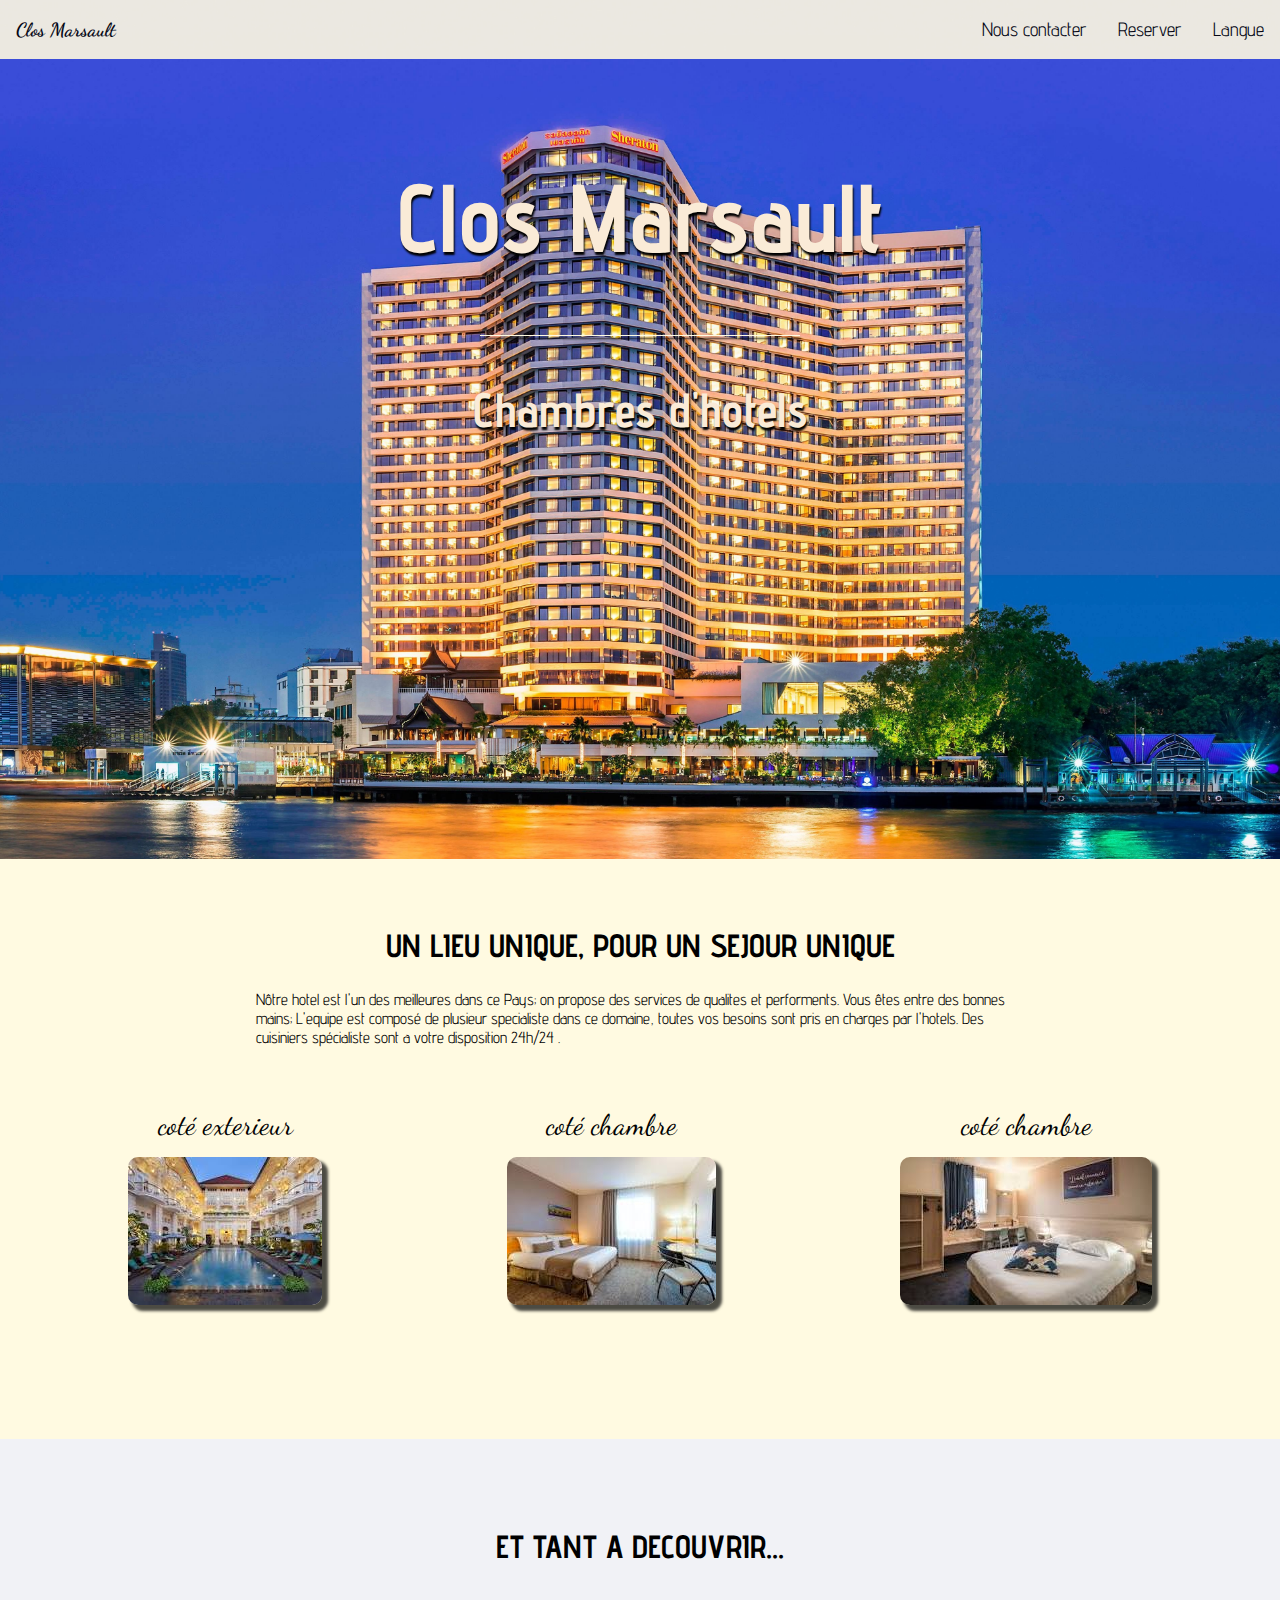
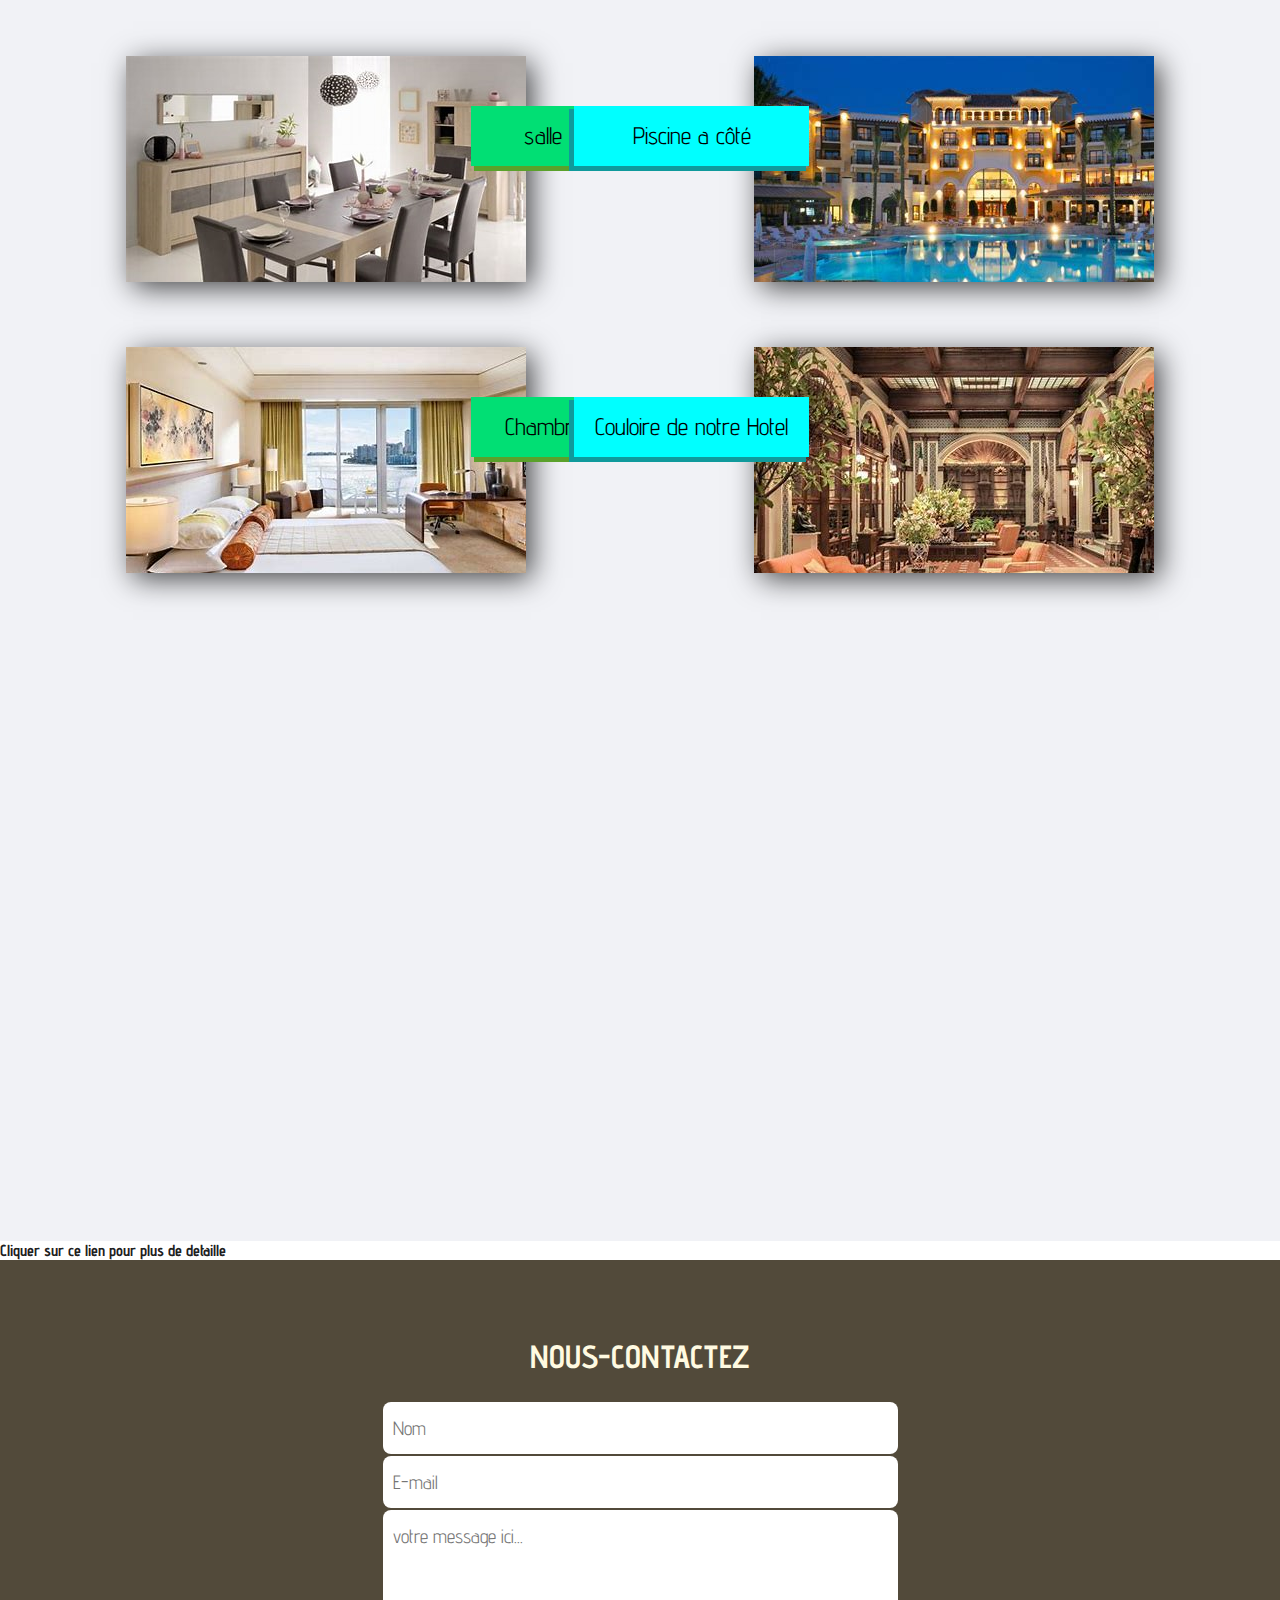
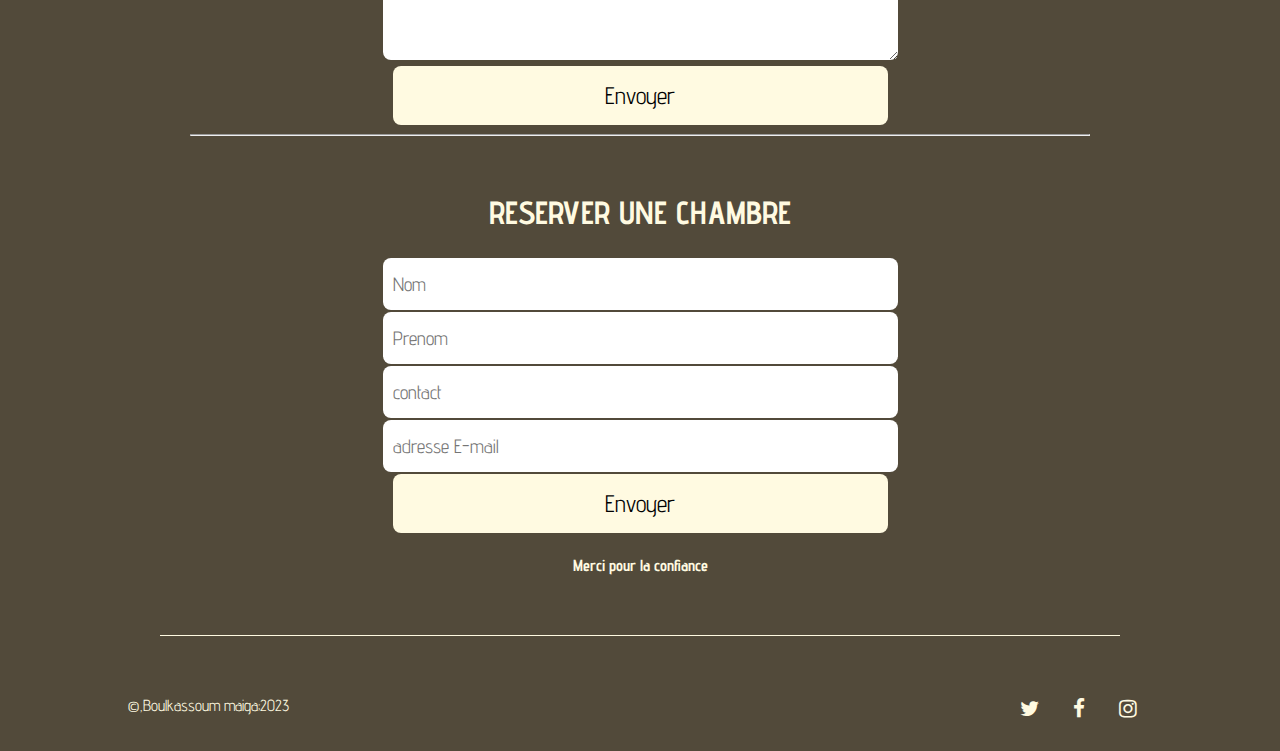
<file: index.html>
<!Doctype html>
<html lange="fr">
    <head>
       
        <meta charset="utf-8">
             
            <title> Clos Marsault </title>

            <link rel="stylesheet" href="style.css">
            <link rel="stylesheet" href="https://cdnjs.cloudflare.com/ajax/libs/font-awesome/4.7.0/css/font-awesome.css">
            
        </head>
    <body>
        <header>
            <nav>
                <ul>
                    <li id="logo"><a href="#">Clos Marsault</a></li>
                    <li ><a href="langue.html">Langue</a></li>
                    <li ><a href="#Reserver">Reserver</a></li>
                    <li ><a href="#contact">Nous contacter</a></li>                 
                </ul>
               
            </nav>
            <div id="imagePrincipale">
                <h1>Clos Marsault</h1>
                <div id="premierTrait"></div>
                <h3>Chambres d'hotels</h3>
            </div>

        </header>
        <section id="presentation">
            <div id="texteIntro">
            <h2>Un lieu unique, pour un sejour unique</h2>
            <p> Nôtre hotel est l'un des meilleures dans ce Pays; on propose des services de qualites et performents. Vous êtes entre des bonnes mains; L'equipe est composé de plusieur specialiste dans ce domaine, toutes vos besoins sont pris en charges par l'hotels. Des cuisiniers spécialiste sont a votre disposition 24h/24 .  </p>
        </div>
        
        <div id="Prestation">
            <div class="imagesPrestation">
                <h4>coté exterieur</h4>
                <a href="#"><img src="3.jpeg" alt="exterieur"></a>
            </div> 
            <div class="imagesPrestation">
                <h4>coté chambre </h4>
                <a href="#"><img src="2.jpeg" alt="chambre"></a>
            </div>
            <div class="imagesPrestation">
                <h4>coté chambre</h4>
                <a href="#"><img src="1.jpeg" alt="chambre"></a>
            </div>    
        </div>

        </section>
        <section id="Tourisme">
            <h2>Et tant a decouvrir...</h2>
            <ul>
                <li id="ocean"><p> salle a Manger</p></li>
                <li id="chateau"><p>Piscine a côté </p></li>
                <li id="phare"><p> Chambre Principale</p></li>
                <li id="vignoble"><p> Couloire de notre Hotel</p></li>
            </ul>
        </section>
        <strong><a href="APropos.html"; style="color: rgba(0, 0, 0, 0.89);"> Cliquer sur ce lien pour plus de detaille </a></strong>
        <footer>
            <h2 id="contact"> Nous-contactez</h2>
            <form>
                <input placeholder="Nom">
                <input placeholder="E-mail">
                <textarea placeholder="votre message ici..."></textarea> 
                <button>Envoyer</button>
                <hr>
            </form>
            <h2 id="Reserver"> Reserver une chambre </h2>
            <form>
                <input placeholder="Nom">
                <input placeholder="Prenom">
                <input placeholder="contact">
                <input placeholder="adresse E-mail">
                <button>Envoyer</button>
            </form>
            <h4> Merci pour la confiance </h4>
            <div id="deuxiemeTrait"></div>
            <div id="copyrightEtIcons">
                <div id="copyright"> 
                    <span>&copy,Boulkassoum maiga;2023</span>
                </div>
                <div id="Icons">
                    <a href="http://www.twitter.fr"><i class="fa 
                    fa-twitter"></i></a>
                    <a href="http://www.facebook.fr"><i class="fa 
                    fa-facebook"></i></a>
                    <a href="http://www.instagram.com"><i class="fa 
                    fa-instagram"></i></a>                  

                </div>
            </div>
          
        </footer>
        
        
       
</html>
</file>
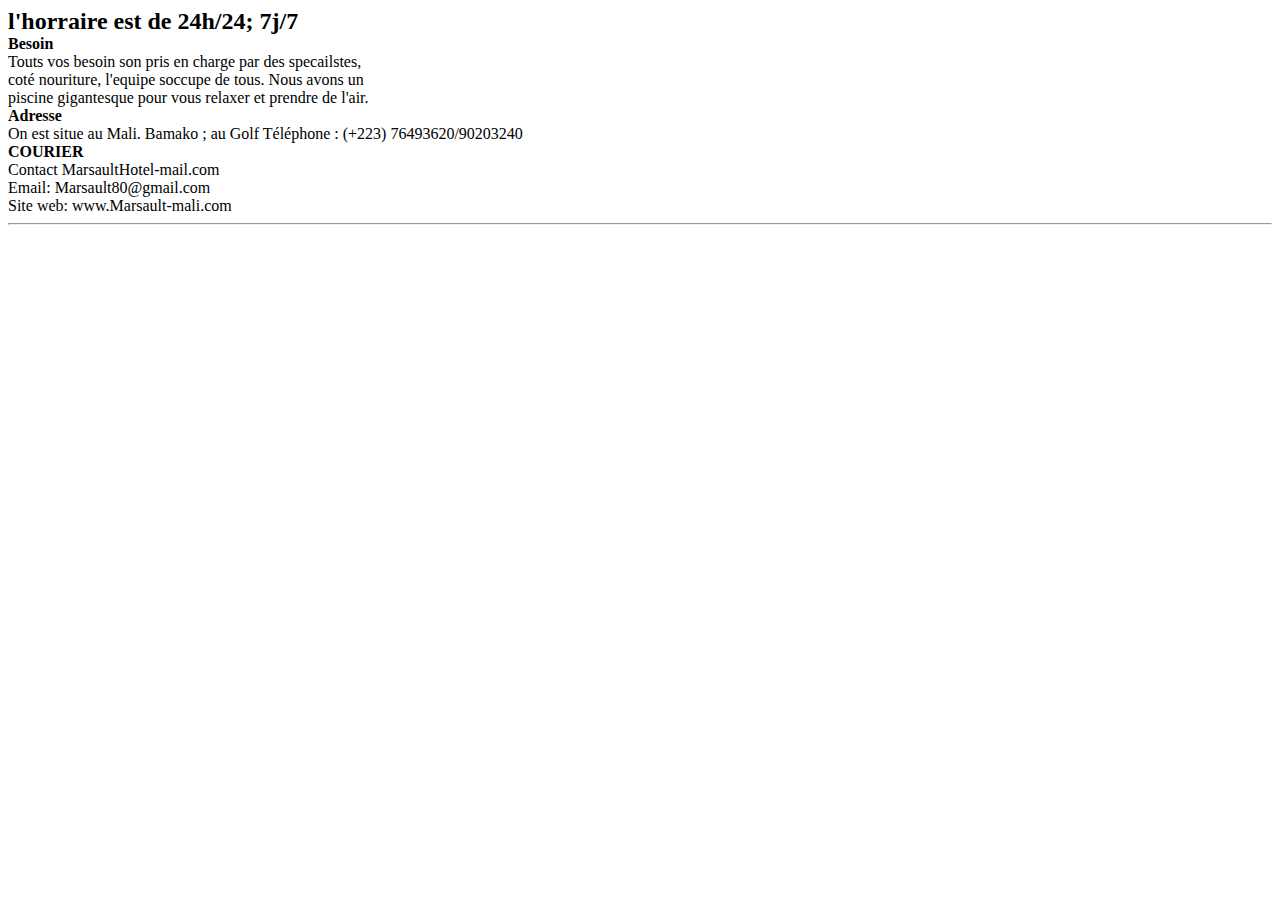
<file: APropos.html>
<!DOCTYPE html>
<html lang="en">
<head>
    <meta charset="UTF-8">
    <meta name="viewport" content="width=device-width, initial-scale=1.0">
    <title>Document</title>
    <style>
        h4,h2,p {
        margin: 0;
        padding: 0;
    }
    </style>
    
</head>
<body>
    <h2> l'horraire est de 24h/24; 7j/7
        <h4> Besoin </h4>
        Touts vos besoin son pris en charge par des specailstes,<br>
        coté nouriture, l'equipe soccupe de tous. Nous avons un<br>
        piscine gigantesque pour vous relaxer et prendre de l'air.<br>
        <h4> Adresse </h4> On est situe au Mali.
        Bamako ; au Golf 
        Téléphone : (+223) 76493620/90203240
        <h4>COURIER</h4>
        Contact MarsaultHotel-mail.com<br>
        Email: Marsault80@gmail.com<br>
        Site web: www.Marsault-mali.com<br><hr>
        
    
</body>
</html>
</file>
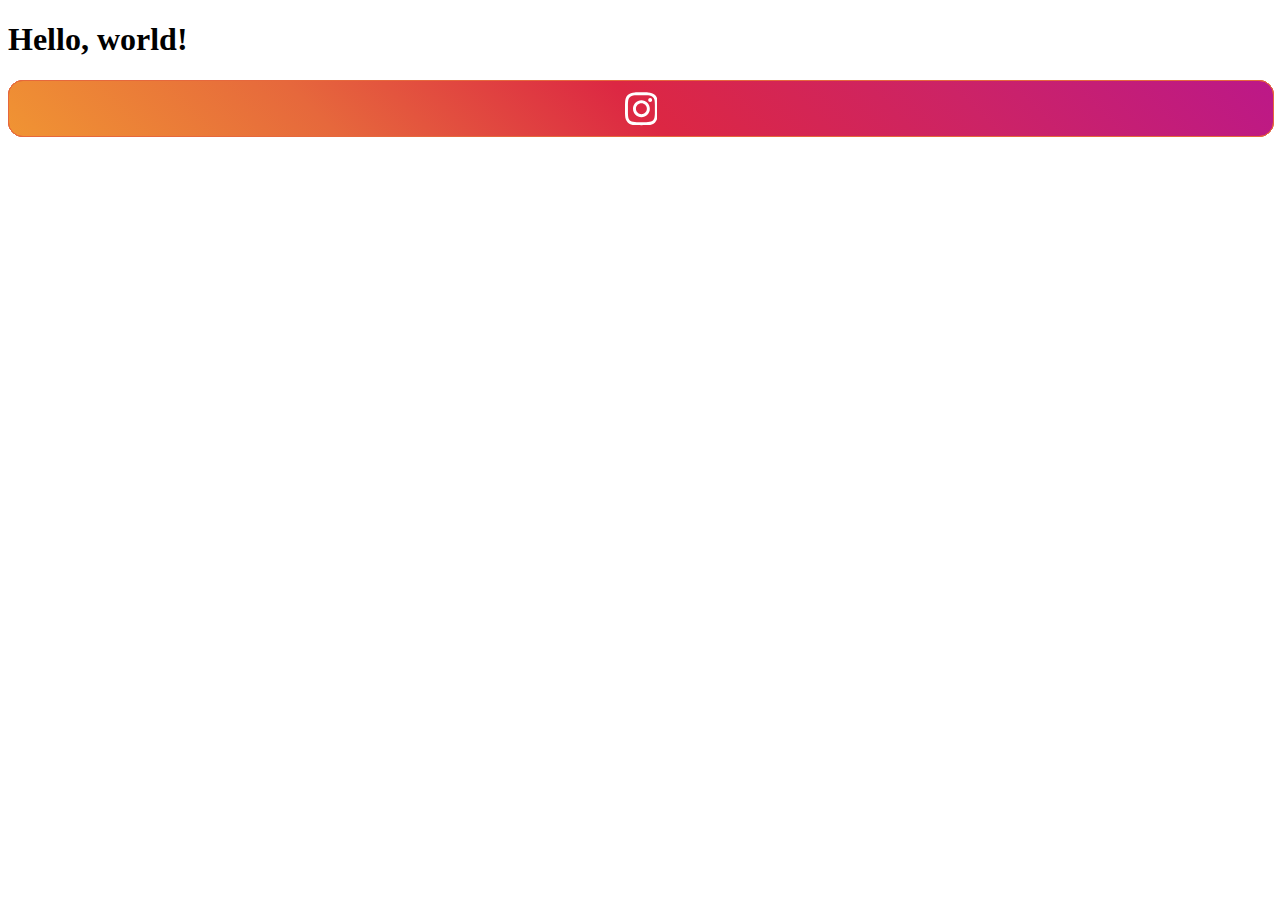
<file: Untitled-1.html>
<!doctype html>
<html lang="en">
  <head>
    <!-- Required meta tags -->
    <meta charset="utf-8">
    <meta name="viewport" content="width=device-width, initial-scale=1">

    <!-- Bootstrap CSS -->
    <link href="https://cdn.jsdelivr.net/npm/bootstrap@5.0.2/dist/css/bootstrap.min.css" rel="stylesheet" integrity="sha384-EVSTQN3/azprG1Anm3QDgpJLIm9Nao0Yz1ztcQTwFspd3yD65VohhpuuCOmLASjC" crossorigin="anonymous">

    <title>Hello, world!</title>
    <style>
    .tooltip-container {
        position: relative;
        cursor: pointer;
        transition: all 0.2s;
        font-size: 17px;
        border-radius: 10px;
      }
      
      .tooltip {
        position: absolute;
        top: 0;
        left: 50%;
        transform: translateX(-50%);
        padding: 10px;
        opacity: 0;
        pointer-events: none;
        transition: all 0.3s;
        border-radius: 15px;
        box-shadow: inset 5px 5px 5px rgba(0, 0, 0, 0.2),
          inset -5px -5px 15px rgba(255, 255, 255, 0.1),
          5px 5px 15px rgba(0, 0, 0, 0.3), -5px -5px 15px rgba(255, 255, 255, 0.1);
      }
      
      .profile {
        background: #2a2b2f;
        border-radius: 10px 15px;
        padding: 10px;
        border: 1px solid #52382f;
      }
      
      .tooltip-container:hover .tooltip {
        top: -150px;
        opacity: 1;
        visibility: visible;
        pointer-events: auto;
      }
      
      .icon {
        text-decoration: none;
        color: #fff;
        display: block;
        position: relative;
      }
      .layer {
        width: 55px;
        height: 55px;
        transition: transform 0.3s;
      }
      .icon:hover .layer {
        transform: rotate(-35deg) skew(20deg);
      }
      .layer span {
        position: absolute;
        top: 0;
        left: 0;
        height: 100%;
        width: 100%;
        border: 1px solid #fff;
        border-radius: 15px;
        transition: all 0.3s;
      }
      
      .layer span,
      .text {
        color: #e6683c;
        border-color: #e6683c;
      }
      
      .icon:hover.layer span {
        box-shadow: -1px 1px 3px #e6683c;
      }
      .icon .text {
        position: absolute;
        left: 50%;
        bottom: -5px;
        opacity: 0;
        font-weight: 500;
        transform: translateX(-50%);
        transition: bottom 0.3s ease, opacity 0.3s ease;
      }
      .icon:hover .text {
        bottom: -35px;
        opacity: 1;
      }
      
      .icon:hover .layer span:nth-child(1) {
        opacity: 0.2;
      }
      .icon:hover .layer span:nth-child(2) {
        opacity: 0.4;
        transform: translate(5px, -5px);
      }
      .icon:hover .layer span:nth-child(3) {
        opacity: 0.6;
        transform: translate(10px, -10px);
      }
      .icon:hover .layer span:nth-child(4) {
        opacity: 0.8;
        transform: translate(15px, -15px);
      }
      .icon:hover .layer span:nth-child(5) {
        opacity: 1;
        transform: translate(20px, -20px);
      }
      
      .instagramSVG {
        font-size: 25px;
        display: flex;
        align-items: center;
        justify-content: center;
        background: -webkit-linear-gradient(
          45deg,
          #f09433 0%,
          #e6683c 25%,
          #dc2743 50%,
          #cc2366 75%,
          #bc1888 100%
        );
        background: linear-gradient(
          45deg,
          #f09433 0%,
          #e6683c 25%,
          #dc2743 50%,
          #cc2366 75%,
          #bc1888 100%
        );
        filter: progid:DXImageTransform.Microsoft.gradient( startColorstr='#f09433', endColorstr='#bc1888',GradientType=1 );
      }
      .user {
        display: flex;
        gap: 10px;
      }
      .img {
        width: 50px;
        height: 50px;
        font-size: 25px;
        font-weight: 700;
        border: 1px solid #e6683c;
        border-radius: 10px;
        display: flex;
        align-items: center;
        justify-content: center;
        background: #fff;
      }
      .name {
        font-size: 17px;
        font-weight: 700;
        color: #e6683c;
      }
      .details {
        display: flex;
        flex-direction: column;
        gap: 0;
        color: #fff;
      }
      .about {
        color: #ccc;
        padding-top: 5px;
      }
    </style>
      
  </head>
  <body>
    <h1>Hello, world!</h1>

    <!-- Optional JavaScript; choose one of the two! -->

    <!-- Option 1: Bootstrap Bundle with Popper -->
    <script src="https://cdn.jsdelivr.net/npm/bootstrap@5.0.2/dist/js/bootstrap.bundle.min.js" integrity="sha384-MrcW6ZMFYlzcLA8Nl+NtUVF0sA7MsXsP1UyJoMp4YLEuNSfAP+JcXn/tWtIaxVXM" crossorigin="anonymous"></script>

    <!-- Option 2: Separate Popper and Bootstrap JS -->
    
    <script src="https://cdn.jsdelivr.net/npm/@popperjs/core@2.9.2/dist/umd/popper.min.js" integrity="sha384-IQsoLXl5PILFhosVNubq5LC7Qb9DXgDA9i+tQ8Zj3iwWAwPtgFTxbJ8NT4GN1R8p" crossorigin="anonymous"></script>
    <script src="https://cdn.jsdelivr.net/npm/bootstrap@5.0.2/dist/js/bootstrap.min.js" integrity="sha384-cVKIPhGWiC2Al4u+LWgxfKTRIcfu0JTxR+EQDz/bgldoEyl4H0zUF0QKbrJ0EcQF" crossorigin="anonymous"></script>

  </body>
  <div class="tooltip-container">
    <div class="tooltip">
      <div class="profile">
        <div class="user">
          <div class="img">Ui</div>
          <div class="details">
            <div class="name">User</div>
            <div class="username">@username</div>
          </div>
        </div>
        <div class="about">800+ Followers</div>
      </div>
    </div>
    <div class="text">
      <a class="icon" href="#">
        <div class="layer">
          <span></span>
          <span></span>
          <span></span>
          <span></span>
          <span class="instagramSVG">
            <svg
              fill="white"
              class="svgIcon"
              viewBox="0 0 448 512"
              height="1.5em"
              xmlns="http://www.w3.org/2000/svg"
            >
              <path
                d="M224.1 141c-63.6 0-114.9 51.3-114.9 114.9s51.3 114.9 114.9 114.9S339 319.5 339 255.9 287.7 141 224.1 141zm0 189.6c-41.1 0-74.7-33.5-74.7-74.7s33.5-74.7 74.7-74.7 74.7 33.5 74.7 74.7-33.6 74.7-74.7 74.7zm146.4-194.3c0 14.9-12 26.8-26.8 26.8-14.9 0-26.8-12-26.8-26.8s12-26.8 26.8-26.8 26.8 12 26.8 26.8zm76.1 27.2c-1.7-35.9-9.9-67.7-36.2-93.9-26.2-26.2-58-34.4-93.9-36.2-37-2.1-147.9-2.1-184.9 0-35.8 1.7-67.6 9.9-93.9 36.1s-34.4 58-36.2 93.9c-2.1 37-2.1 147.9 0 184.9 1.7 35.9 9.9 67.7 36.2 93.9s58 34.4 93.9 36.2c37 2.1 147.9 2.1 184.9 0 35.9-1.7 67.7-9.9 93.9-36.2 26.2-26.2 34.4-58 36.2-93.9 2.1-37 2.1-147.8 0-184.8zM398.8 388c-7.8 19.6-22.9 34.7-42.6 42.6-29.5 11.7-99.5 9-132.1 9s-102.7 2.6-132.1-9c-19.6-7.8-34.7-22.9-42.6-42.6-11.7-29.5-9-99.5-9-132.1s-2.6-102.7 9-132.1c7.8-19.6 22.9-34.7 42.6-42.6 29.5-11.7 99.5-9 132.1-9s102.7-2.6 132.1 9c19.6 7.8 34.7 22.9 42.6 42.6 11.7 29.5 9 99.5 9 132.1s2.7 102.7-9 132.1z"
              ></path>
            </svg>
          </span>
        </div>
        <div class="text">Instagram</div>
      </a>
    </div>
  </div>
  
</html>
</file>
<file: style.css>
@import url('https://fonts.googleapis.com/css2?family=Advent+Pro:wght@100&family=Dancing+Script&display=swap');
  html {
    scroll-behavior: smooth;
  }


  body {
    font-family: 'Advent pro', sans-serif;
    padding: 0;
    margin: 0;
  }
  ul{
    margin: 0;
    padding: 0;
  }
  li {
    list-style-type: none;
  }
  h2 {
    text-transform: uppercase;
    text-align: center;
    padding-top: 30px;
    font-size: 2em;
  }
  a {
    text-decoration:  none;
    color: black;
  }
  /*...........................NAVBAR.......................*/
 nav {
    overflow: hidden;
    background-color: #FFFAE1;
    position: fixed;
    width: 100%;
    opacity: 0.9;
  }
  header li {
    float: right;
    font-size: 1.2em;
  }
  header li a {
    text-decoration: none;
    display: block;
   text-align: center;
    padding: 18px 16px;
  }
  #logo {
    font-family: 'Dancing Script',cursive;
    font-weight: bold;
    float: left;
  }
  
  /*.........................IMAGE PRINCIPALE ....................*/
  #imagePrincipale {
    padding-top: 60px;
    background: url(photo7.jpeg) no-repeat  fixed 50% 50%;
    background-size: cover;
    height: 799px;
  }
  h1 {
    font-size: 'Dancing Script',cursive;
    text-align: center;
    color: antiquewhite;
    font-size: 6em;
    margin-top: 100px;
    text-shadow: 1px 3px 2px black;
  }
  #premierTrait {
    height: 1px;
    width: 25%;
    margin: -3px auto;
    background-color: #FFFAE1;
    box-shadow: 1px 3px 2px black;

  }

  h3 {
    text-align: center;
    color: antiquewhite;
    font-size: 3em;
    text-shadow: 1px 3px 2px black;
  }
  /*...................PRESENTATION...................*/
  #presentation {
    background-color: #FFFAE1;
    padding: 10px 0px 100px 0;
  }
  #texteIntro {
    padding: 0px 20%;
  }
  #Prestation {
    display: flex;
    flex-wrap: wrap;
    justify-content: space-between;
    padding: 30px 10%;
  }
  .imagesPrestation h4 {
    font-family: 'Dancing Script', cursive;
    text-align: center;
    font-size: 1.8em;
    margin: 15px;
    font-weight: 300;
  }
  .imagesPrestation img {
    border-radius: 10px;
    box-shadow: 5px 5px 3px 1px rgba(0,0,0,0.7);
  }
    .imagesPrestation img:hover {
      opacity: 0.5;
      transform: scale(1.05);
      transition: 0.6s ease-in-out;
  }
  /*........................Tourisme....................*/ 
  #Tourisme{
    height: 1400px;
    background-color: #f1f2f6;
    padding: 1px 2%;
  }
 #Tourisme h2 {
    padding-top: 60px;
  }
  #ocean{
    background: url(salle.jpeg);
        }
 #chateau {
    background: url(photo1.jpeg);

        }
 #phare {
    background: url(photo3.jpeg);
        }
 #vignoble {
    background: url(photo2.jpeg); 
  }
  #Tourisme li {
    margin: 65px 100px 0 100px;
    height: 226px;
    width: 55%;
    max-width: 400px;
    float: left;
    box-shadow: 6px 6px 28px -1px rgba(0,0,0,0.75);
    background-repeat: no-repeat; 
  }
  #Tourisme p {
   height: 45px;
   width: 235px;
   background-color: #01DF74;                                                                                                                                                                 
   float: right;
   margin: 50px -180px 0 0;
   font-size: 1.5em;
   text-align: center;
   padding-top: 15px;
   box-shadow: 4px 4px 0 1px rgba(90,161,43,1);
    }
       #Tourisme #chateau, #Tourisme #vignoble {
        float: right;
                   }
       #chateau p, #vignoble p {
       float: left;
       background-color: cyan;
       margin-left: -180px;
       box-shadow: -4px 4px 0 1px rgba(15,154,156,1);
                  }
   /*................ footer ...............*/
   footer {
    background-color: #524A3A;
    color:  #FFFAE1;
    padding: 20px 0 10px 0;
    text-align: center;
           }
    form{
 margin: 0 auto;
 max-width: 900px;
      }
input, textarea, button {
 border: none;
width: 55%;
padding: 15px 10px;
margin: 1px 0;
font-size: 1.2em;
font-family: 'Advent Pro', sans-serif;
border-radius: 8px;
}
textarea {
height: 120px;
}
button {
font-size: 1.5em;
background-color: #FFFAE1; 
}
button:hover {
background-color: #e55039;
color: #FFFAE1;
cursor: pointer;
transition: 0.3s ease-in-out;
}
#deuxiemeTrait {
height: 1px;
width: 75%;
background-color: #FFFAE1;
margin: 60px auto;
}              
#copyrightEtIcons {
  display: flex;
  margin-bottom: 20px;
  padding: 0 10%;
        }
  #copyright {
  width: 50%;
  text-align: left;
  color: #FFFAE1;
        }
  #Icons {
  width: 50%;
  text-align: right;
        }
  #Icons a {
  display: inline-block;
  padding: 0 15px;
  font-size: 1.3em;
  color: #FFFAE1;
        }
  #Icons a:hover {
  transform: scale(1.5);
  transition: 0.1s;
        }
</file>
